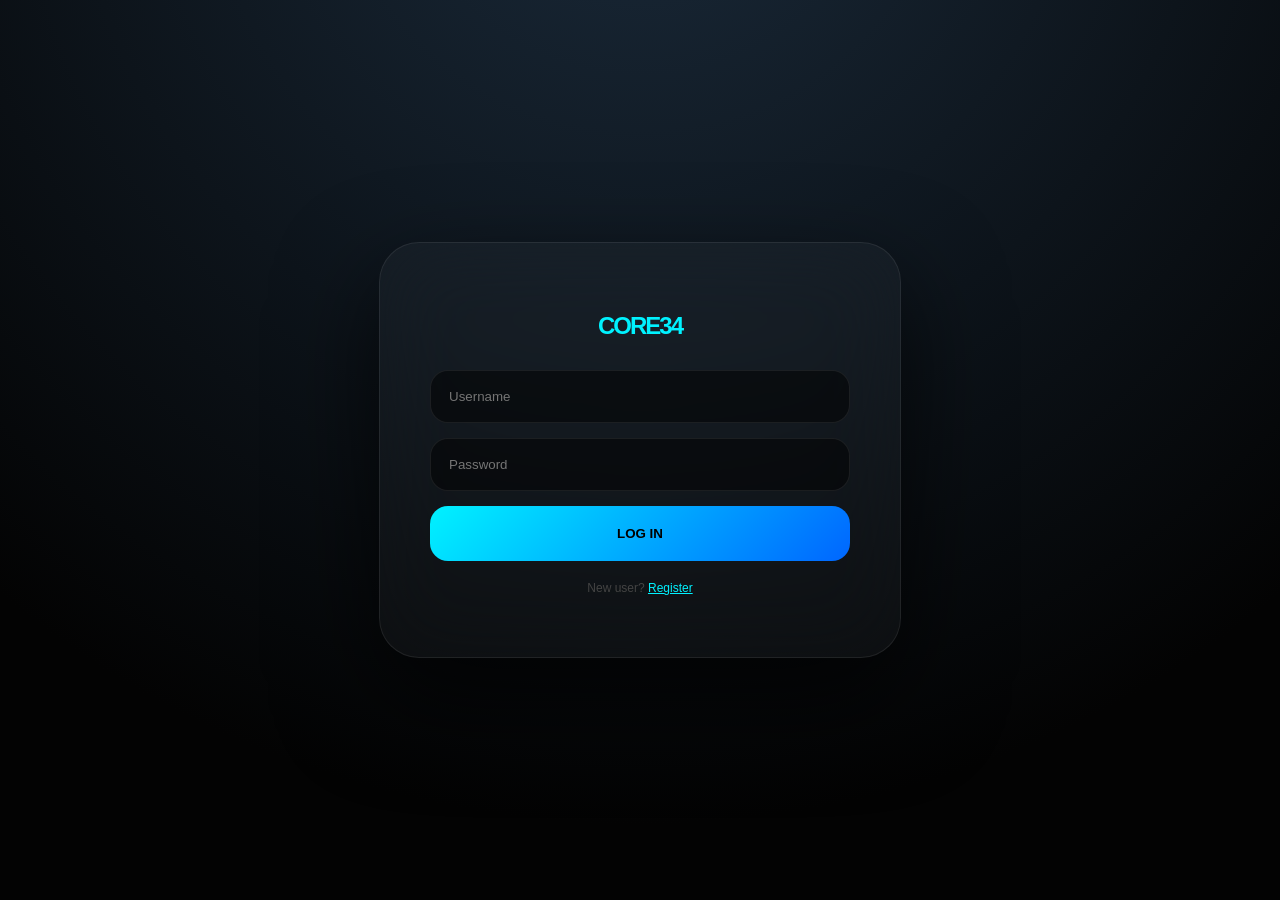
<file: index.html>
<!DOCTYPE html>
<html>
<head>
    <link rel="stylesheet" href="style.css">
    <title>Dashboard | Core 34</title>
</head>
<body style="display:block">
    <div class="app-wrapper">
        <aside class="sidebar">
            <h2 style="font-size:22px">CORE<span>34</span></h2>
            <p id="info" style="font-size:12px; color:var(--accent); margin-top:30px"></p>
            <div style="margin-top:50px">
                <button class="btn" style="background:rgba(255,0,0,0.1); color:#ff4444" onclick="logout()">LOGOUT</button>
            </div>
        </aside>
        <main class="grid" id="grid"></main>
    </div>
    <script src="script.js"></script>
</body>
</html>
</file>
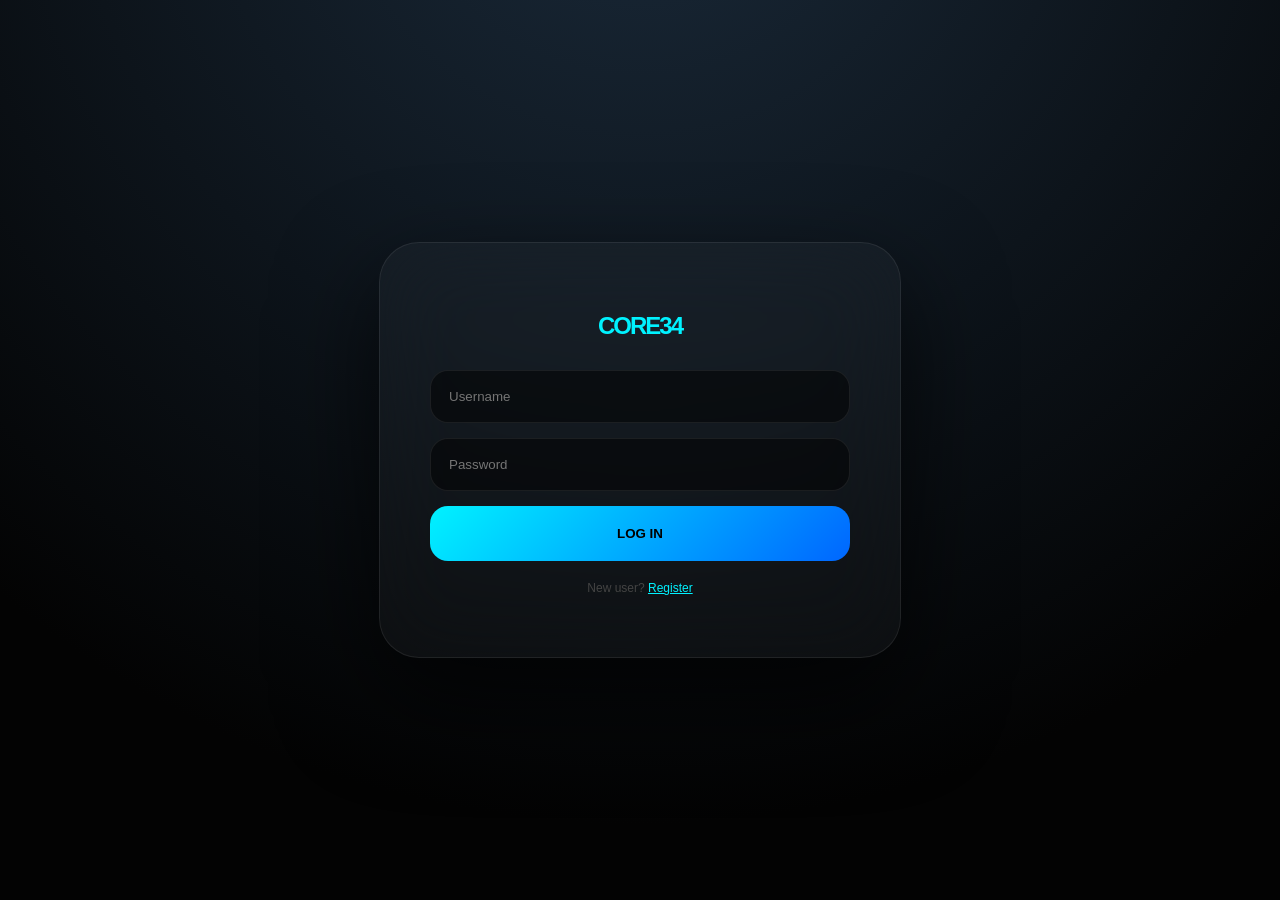
<file: login.html>
<!DOCTYPE html>
<html>
<head>
    <link rel="stylesheet" href="style.css">
    <title>Core 34 | Login</title>
</head>
<body>
    <div class="card">
        <h2>CORE<span>34</span></h2>
        <input type="text" id="logUser" placeholder="Username">
        <input type="password" id="logPass" placeholder="Password">
        <button class="btn" onclick="handleLogin()">LOG IN</button>
        <p style="margin-top:20px; font-size:12px; color:#444">New user? <a href="register.html" style="color:var(--accent)">Register</a></p>
    </div>

    <script>
        function handleLogin() {
            const user = document.getElementById('logUser').value;
            const pass = document.getElementById('logPass').value;
            if (user === localStorage.getItem('storedUser') && pass === localStorage.getItem('storedPass')) {
                localStorage.setItem('session', 'active');
                window.location.href = 'index.html';
            } else {
                alert("Invalid Credentials");
            }
        }
    </script>
</body>
</html>
</file>
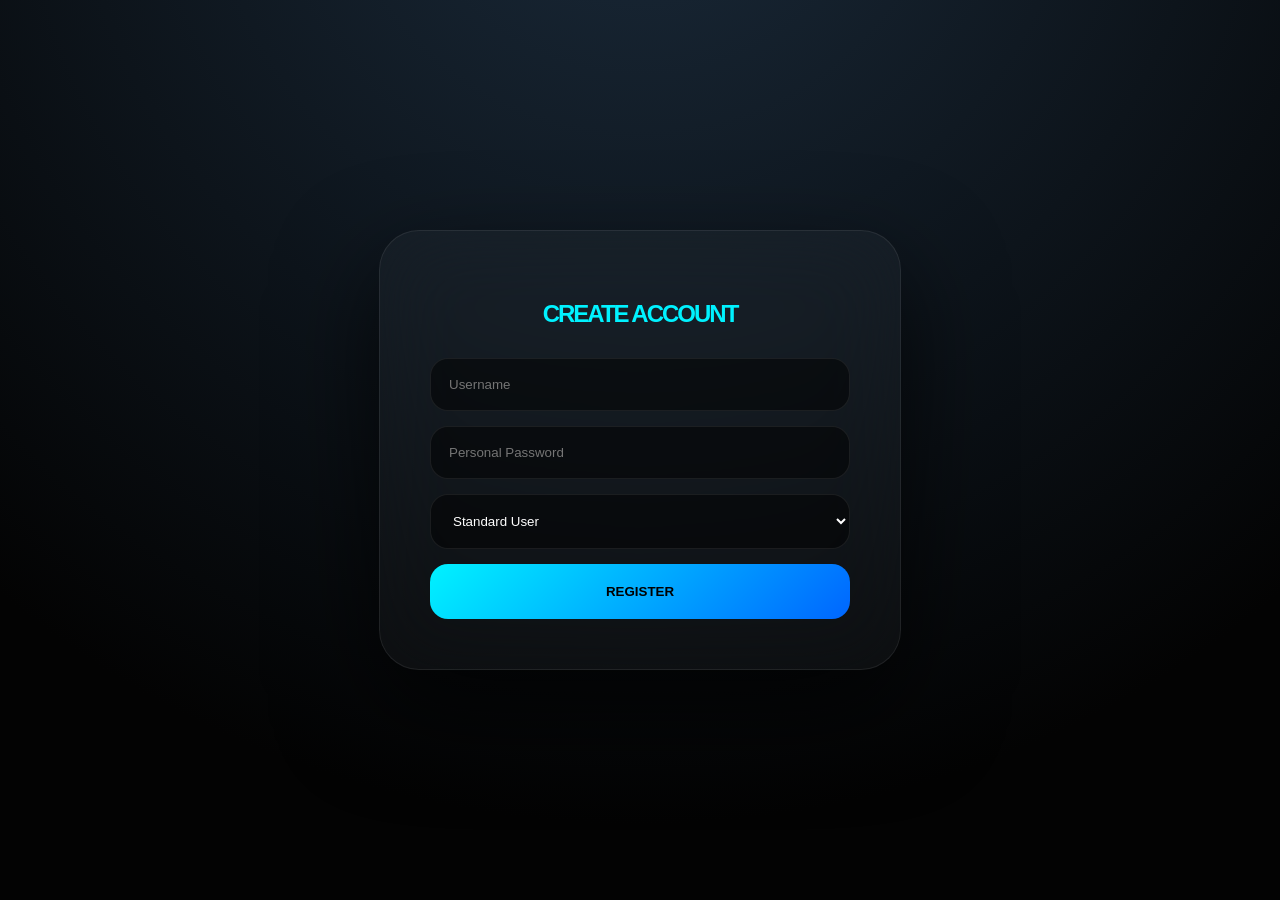
<file: register.html>
<!DOCTYPE html>
<html>
<head>
    <link rel="stylesheet" href="style.css">
    <title>Core 34 | Secure Register</title>
</head>
<body>
    <div class="card">
        <h2>CREATE ACCOUNT</h2>
        <input type="text" id="regUser" placeholder="Username">
        <input type="password" id="regPass" placeholder="Personal Password">
        <select id="regRole" onchange="toggleAdminField()">
            <option value="User">Standard User</option>
            <option value="Admin">Administrator</option>
        </select>
        <div id="adminKeyWrapper" style="display:none">
            <input type="password" id="adminKey" placeholder="Master Admin Key" style="border-color: var(--admin-color)">
        </div>
        <button class="btn" onclick="handleRegister()">REGISTER</button>
    </div>

    <script>
        const MASTER_KEY = "Youssef@2026"; 

        function toggleAdminField() {
            const role = document.getElementById('regRole').value;
            document.getElementById('adminKeyWrapper').style.display = role === 'Admin' ? 'block' : 'none';
        }

        function handleRegister() {
            const user = document.getElementById('regUser').value;
            const pass = document.getElementById('regPass').value;
            const role = document.getElementById('regRole').value;
            const key = document.getElementById('adminKey').value;

            if (role === 'Admin' && key !== MASTER_KEY) {
                alert("Wrong Admin Key! Access Denied.");
                return;
            }

            if (user && pass) {
                localStorage.setItem('storedUser', user);
                localStorage.setItem('storedPass', pass);
                localStorage.setItem('storedRole', role);
                window.location.href = 'login.html';
            }
        }
    </script>
</body>
</html>
</file>
<file: style.css>
:root {
    --bg: #030303;
    --accent: #00f2ff;
    --admin-color: #ff004c;
    --glass: rgba(255, 255, 255, 0.03);
    --border: rgba(255, 255, 255, 0.08);
}

body {
    margin: 0; background: var(--bg); color: #fff;
    font-family: 'Inter', sans-serif; height: 100vh;
    display: flex; justify-content: center; align-items: center;
    background-image: radial-gradient(circle at 50% -20%, #1a2a3a 0%, #030303 80%);
}

.card {
    background: var(--glass); backdrop-filter: blur(40px);
    border: 1px solid var(--border); border-radius: 40px;
    padding: 50px; width: 420px; text-align: center;
    box-shadow: 0 40px 100px rgba(0,0,0,0.7);
}

h2 { font-weight: 900; color: var(--accent); margin-bottom: 30px; letter-spacing: -2px; }

input, select {
    width: 100%; padding: 18px; margin-bottom: 15px;
    background: rgba(0,0,0,0.5); border: 1px solid var(--border);
    border-radius: 18px; color: #fff; outline: none; transition: 0.3s; box-sizing: border-box;
}

input:focus { border-color: var(--accent); box-shadow: 0 0 20px rgba(0, 242, 255, 0.1); }

.btn {
    width: 100%; padding: 20px; border: none; border-radius: 18px;
    background: linear-gradient(135deg, #00f2ff 0%, #0066ff 100%);
    color: #000; font-weight: 800; cursor: pointer; transition: 0.4s;
}

.btn:hover { transform: translateY(-4px); box-shadow: 0 15px 30px rgba(0, 242, 255, 0.3); }

/* Dashboard UI */
.app-wrapper { display: flex; width: 100%; height: 100vh; padding: 25px; gap: 25px; box-sizing: border-box; }
.sidebar { width: 300px; background: var(--glass); border-radius: 35px; border: 1px solid var(--border); padding: 40px; }
.grid { flex: 1; display: grid; grid-template-columns: repeat(4, 1fr); grid-auto-rows: 210px; gap: 20px; overflow-y: auto; }
.tile { background: var(--glass); border: 1px solid var(--border); border-radius: 35px; padding: 30px; transition: 0.5s; }
.tile.adm-tile { border-right: 6px solid var(--admin-color); }
.span-2 { grid-column: span 2; }
.label { font-size: 11px; color: #555; text-transform: uppercase; letter-spacing: 2px; margin-bottom: 20px; }
.val { font-size: 30px; font-weight: 900; }
</file>
